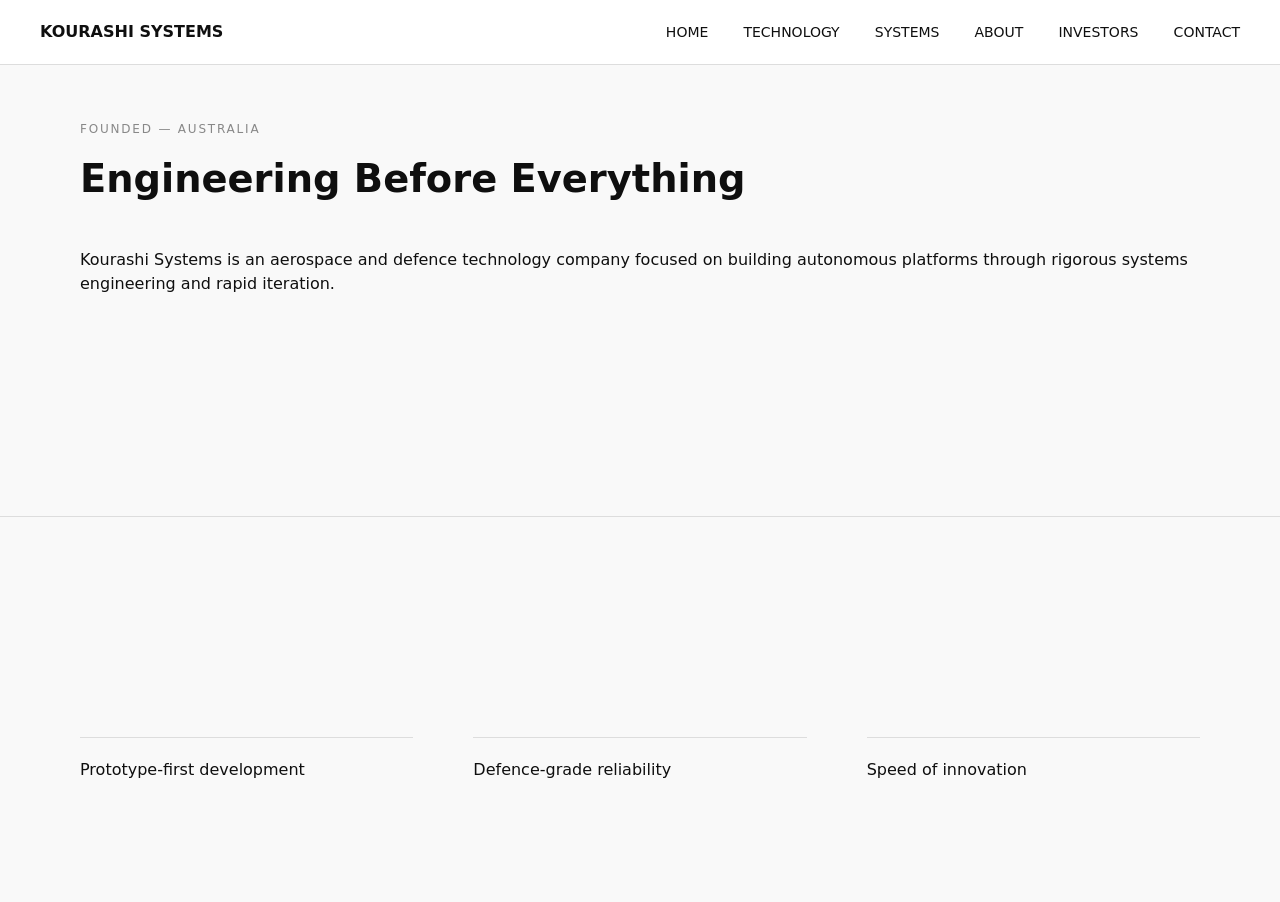
<file: about.html>
<!DOCTYPE html>
<html>
<head>
  <title>About — Kourashi Systems</title>
  <link rel="stylesheet" href="css/styles.css">
</head>
<body>

<nav>
  <div class="nav-inner">
    <strong>KOURASHI SYSTEMS</strong>
    <div class="nav-links">
      <a href="index.html">HOME</a>
      <a href="technology.html">TECHNOLOGY</a>
      <a href="systems.html">SYSTEMS</a>
      <a href="about.html">ABOUT</a>
      <a href="investors.html">INVESTORS</a>
      <a href="contact.html">CONTACT</a>
    </div>
  </div>
</nav>

<section class="container fade">
  <div class="label">FOUNDED — AUSTRALIA</div>
  <h2>Engineering Before Everything</h2>

  <p>
  Kourashi Systems is an aerospace and defence technology company focused on
  building autonomous platforms through rigorous systems engineering and rapid iteration.
  </p>
</section>

<div class="divider"></div>

<section class="container fade">
  <div class="grid">
    <div class="card">Prototype-first development</div>
    <div class="card">Defence-grade reliability</div>
    <div class="card">Speed of innovation</div>
  </div>
</section>

<script src="js/main.js"></script>
</body>
</html>
</file>
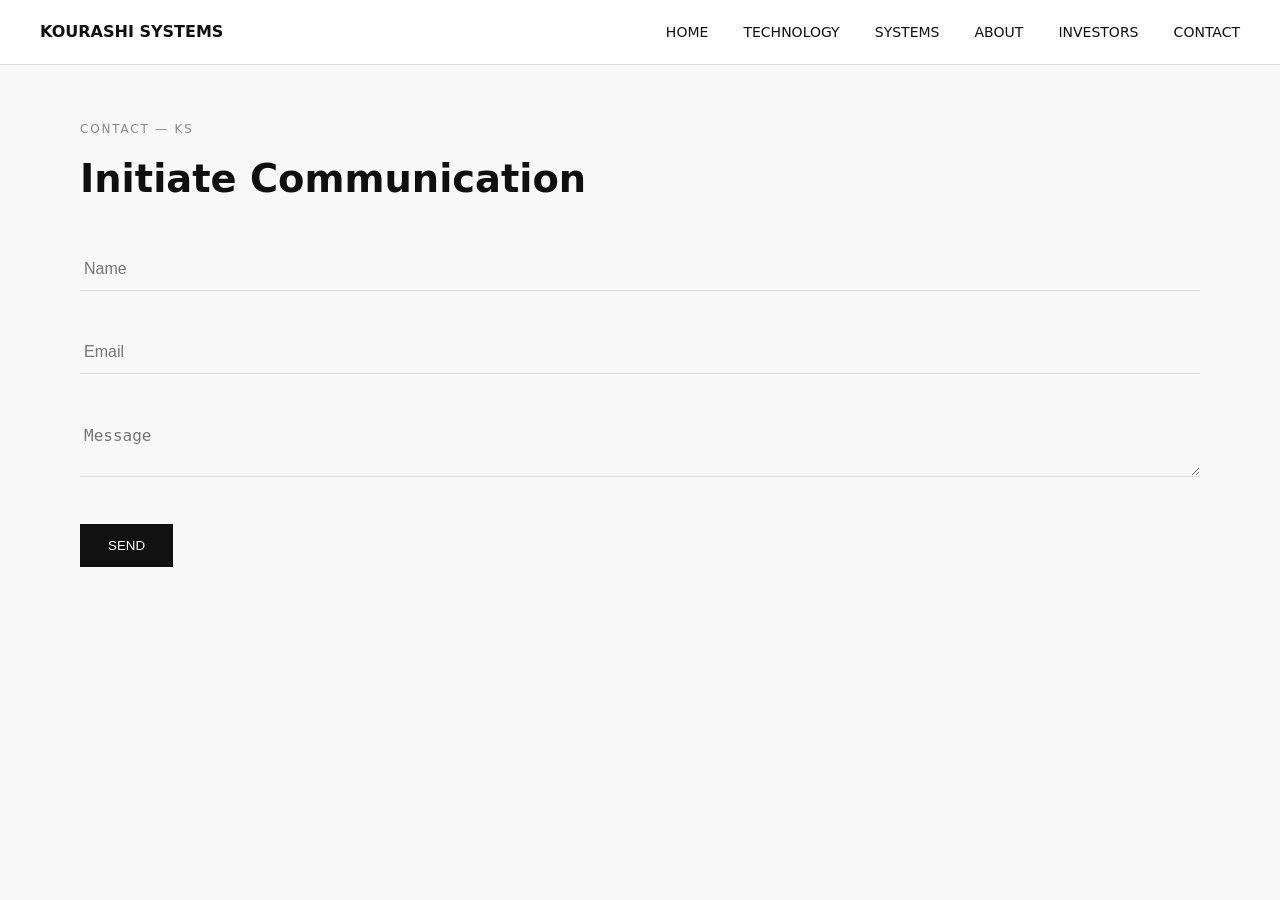
<file: contact.html>
<!DOCTYPE html>
<html>
<head>
  <title>Contact — Kourashi Systems</title>
  <link rel="stylesheet" href="css/styles.css">
</head>
<body>

<nav>
  <div class="nav-inner">
    <strong>KOURASHI SYSTEMS</strong>
    <div class="nav-links">
      <a href="index.html">HOME</a>
      <a href="technology.html">TECHNOLOGY</a>
      <a href="systems.html">SYSTEMS</a>
      <a href="about.html">ABOUT</a>
      <a href="investors.html">INVESTORS</a>
      <a href="contact.html">CONTACT</a>
    </div>
  </div>
</nav>

<section class="container fade">
  <div class="label">CONTACT — KS</div>
  <h2>Initiate Communication</h2>

  <form action="https://formsubmit.co/YOUR_EMAIL_HERE" method="POST">
    <input type="text" name="name" placeholder="Name" required>
    <input type="email" name="email" placeholder="Email" required>
    <textarea name="message" placeholder="Message" required></textarea>
    <button type="submit">SEND</button>
  </form>
</section>

<script src="js/main.js"></script>
</body>
</html>
</file>
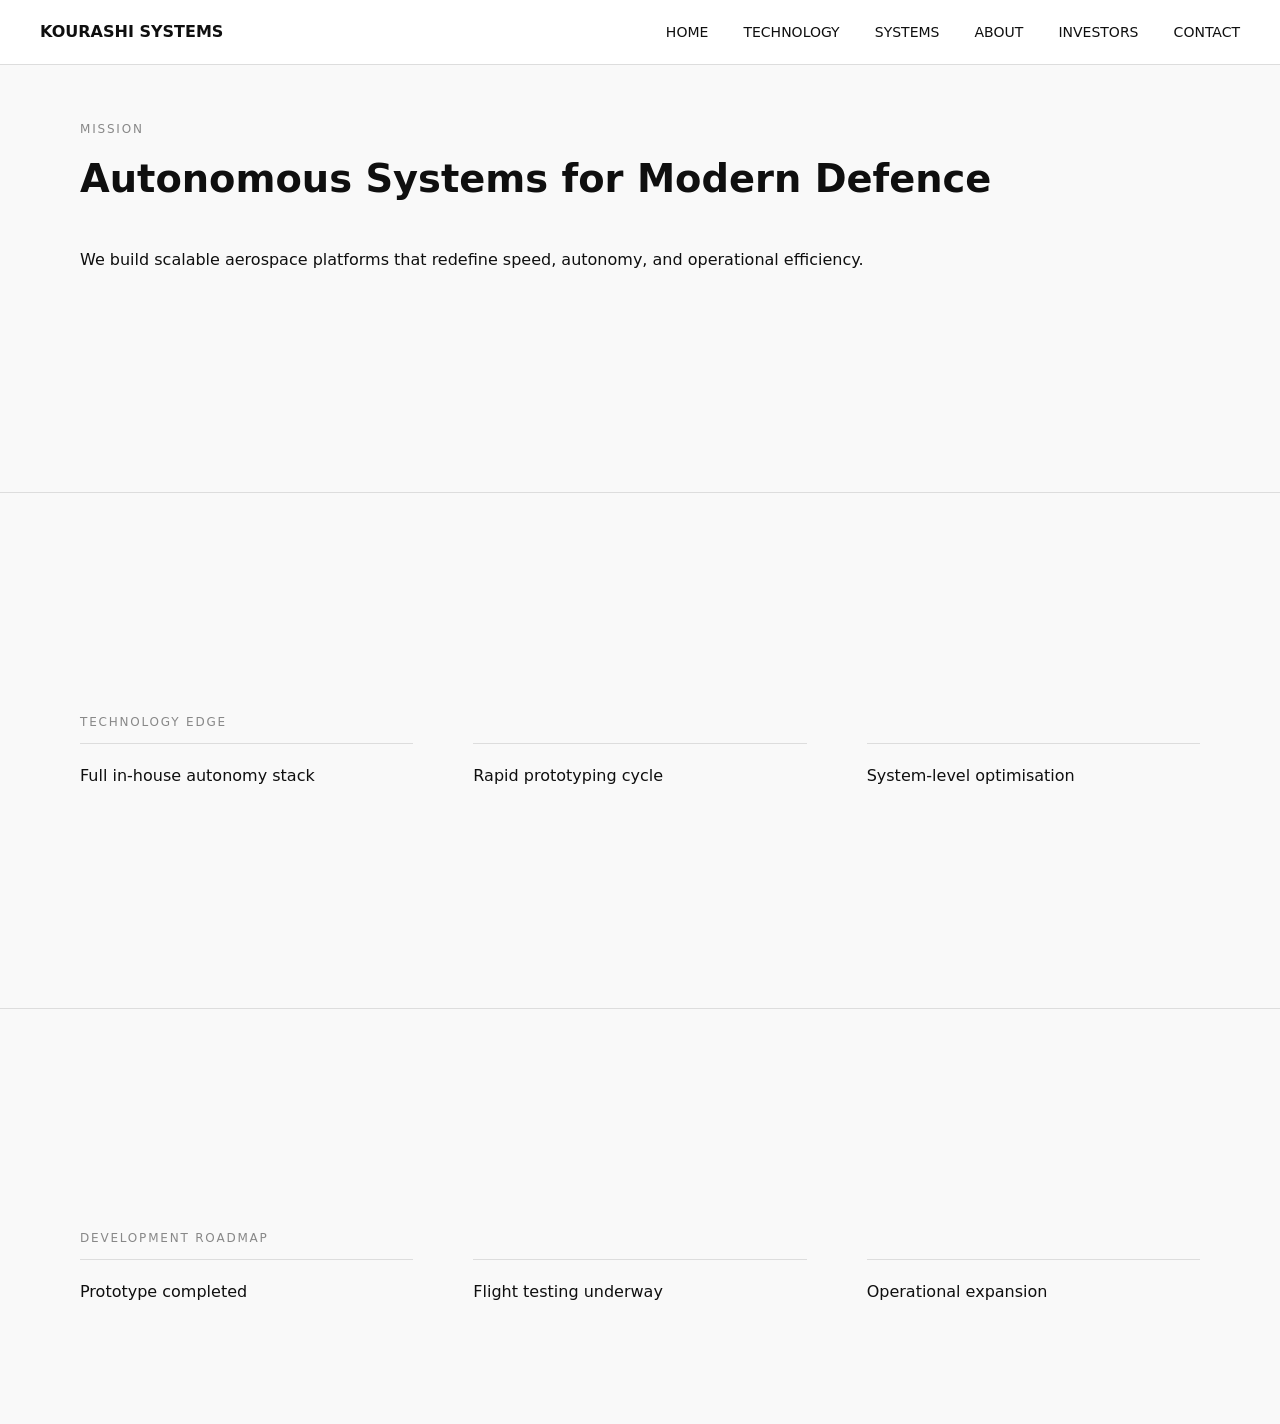
<file: investors.html>
<!DOCTYPE html>
<html>
<head>
  <title>Investors — Kourashi Systems</title>
  <link rel="stylesheet" href="css/styles.css">
</head>
<body>

<nav>
  <div class="nav-inner">
    <strong>KOURASHI SYSTEMS</strong>
    <div class="nav-links">
      <a href="index.html">HOME</a>
      <a href="technology.html">TECHNOLOGY</a>
      <a href="systems.html">SYSTEMS</a>
      <a href="about.html">ABOUT</a>
      <a href="investors.html">INVESTORS</a>
      <a href="contact.html">CONTACT</a>
    </div>
  </div>
</nav>

<section class="container fade">
  <div class="label">MISSION</div>
  <h2>Autonomous Systems for Modern Defence</h2>

  <p>
  We build scalable aerospace platforms that redefine speed, autonomy,
  and operational efficiency.
  </p>
</section>

<div class="divider"></div>

<section class="container fade">
  <div class="label">TECHNOLOGY EDGE</div>
  <div class="grid">
    <div class="card">Full in-house autonomy stack</div>
    <div class="card">Rapid prototyping cycle</div>
    <div class="card">System-level optimisation</div>
  </div>
</section>

<div class="divider"></div>

<section class="container fade">
  <div class="label">DEVELOPMENT ROADMAP</div>
  <div class="grid">
    <div class="card">Prototype completed</div>
    <div class="card">Flight testing underway</div>
    <div class="card">Operational expansion</div>
  </div>
</section>

<script src="js/main.js"></script>
</body>
</html>
</file>
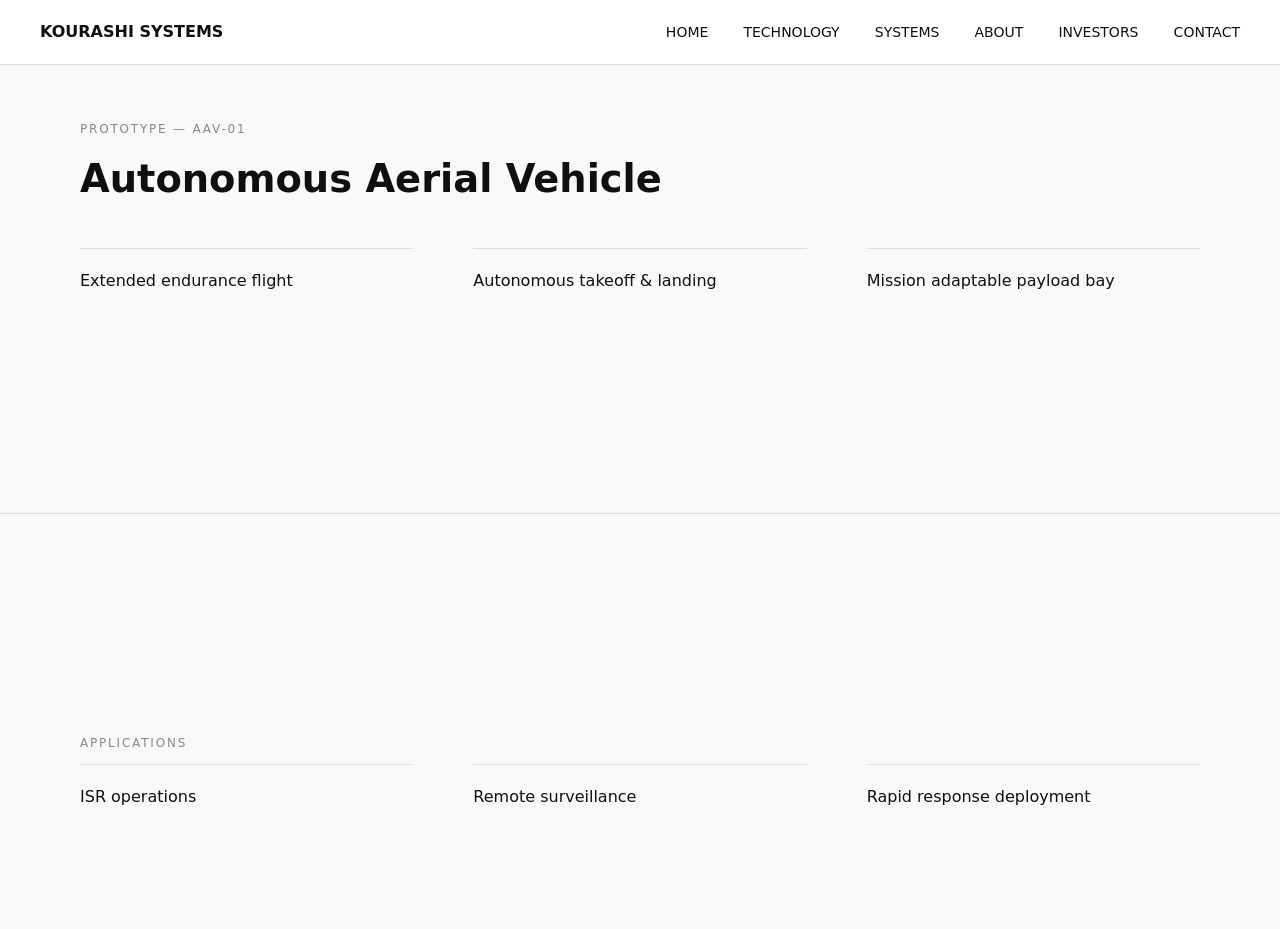
<file: systems.html>
<!DOCTYPE html>
<html>
<head>
  <title>Systems — Kourashi Systems</title>
  <link rel="stylesheet" href="css/styles.css">
</head>
<body>

<nav>
  <div class="nav-inner">
    <strong>KOURASHI SYSTEMS</strong>
    <div class="nav-links">
      <a href="index.html">HOME</a>
      <a href="technology.html">TECHNOLOGY</a>
      <a href="systems.html">SYSTEMS</a>
      <a href="about.html">ABOUT</a>
      <a href="investors.html">INVESTORS</a>
      <a href="contact.html">CONTACT</a>
    </div>
  </div>
</nav>

<section class="container fade">
  <div class="label">PROTOTYPE — AAV-01</div>
  <h2>Autonomous Aerial Vehicle</h2>

  <div class="grid">
    <div class="card">Extended endurance flight</div>
    <div class="card">Autonomous takeoff & landing</div>
    <div class="card">Mission adaptable payload bay</div>
  </div>
</section>

<div class="divider"></div>

<section class="container fade">
  <div class="label">APPLICATIONS</div>
  <div class="grid">
    <div class="card">ISR operations</div>
    <div class="card">Remote surveillance</div>
    <div class="card">Rapid response deployment</div>
  </div>
</section>

<script src="js/main.js"></script>
</body>
</html>
</file>
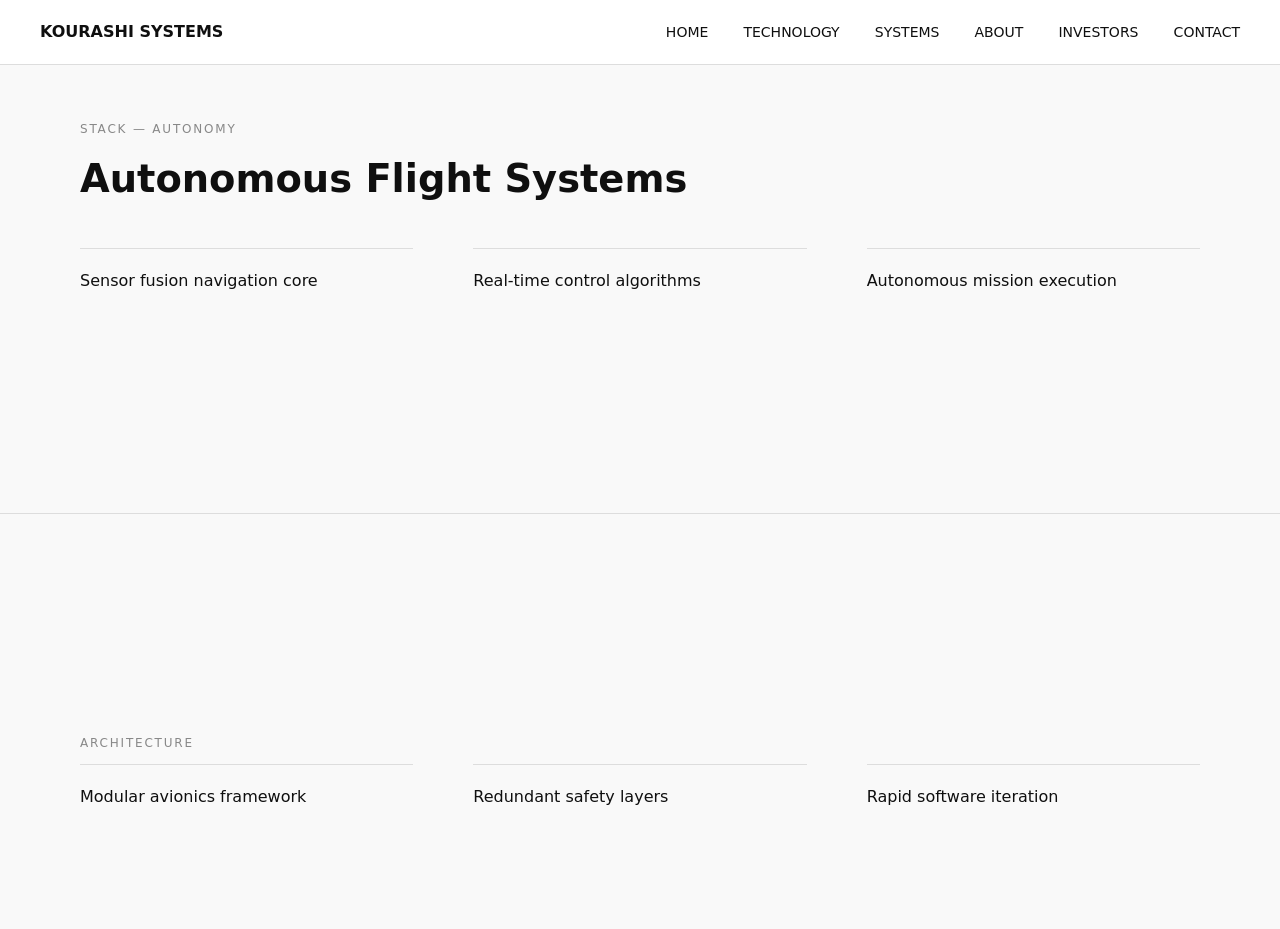
<file: technology.html>
<!DOCTYPE html>
<html>
<head>
  <title>Technology — Kourashi Systems</title>
  <link rel="stylesheet" href="css/styles.css">
</head>
<body>

<nav>
  <div class="nav-inner">
    <strong>KOURASHI SYSTEMS</strong>
    <div class="nav-links">
      <a href="index.html">HOME</a>
      <a href="technology.html">TECHNOLOGY</a>
      <a href="systems.html">SYSTEMS</a>
      <a href="about.html">ABOUT</a>
      <a href="investors.html">INVESTORS</a>
      <a href="contact.html">CONTACT</a>
    </div>
  </div>
</nav>

<section class="container fade">
  <div class="label">STACK — AUTONOMY</div>
  <h2>Autonomous Flight Systems</h2>

  <div class="grid">
    <div class="card">Sensor fusion navigation core</div>
    <div class="card">Real-time control algorithms</div>
    <div class="card">Autonomous mission execution</div>
  </div>
</section>

<div class="divider"></div>

<section class="container fade">
  <div class="label">ARCHITECTURE</div>
  <div class="grid">
    <div class="card">Modular avionics framework</div>
    <div class="card">Redundant safety layers</div>
    <div class="card">Rapid software iteration</div>
  </div>
</section>

<script src="js/main.js"></script>
</body>
</html>
</file>
<file: css/styles.css>
:root {
  --bg: #f9f9f9;
  --text: #0f0f0f;
  --muted: #888;
  --divider: #ddd;
  --accent: #111;
}

* {
  box-sizing: border-box;
  margin: 0;
  padding: 0;
}

body {
  background: var(--bg);
  color: var(--text);
  font-family: "Inter", system-ui, sans-serif;
  line-height: 1.5;
}

a {
  color: inherit;
  text-decoration: none;
}

.container {
  max-width: 1200px;
  margin: auto;
  padding: 120px 40px;
}

nav {
  position: fixed;
  width: 100%;
  top: 0;
  background: rgba(255,255,255,0.9);
  backdrop-filter: blur(6px);
  border-bottom: 1px solid var(--divider);
  z-index: 100;
}

.nav-inner {
  display: flex;
  justify-content: space-between;
  padding: 20px 40px;
}

.nav-links a {
  margin-left: 30px;
  font-size: 14px;
}

h1 {
  font-size: clamp(3rem, 6vw, 5rem);
  font-weight: 700;
  letter-spacing: -0.03em;
}

h2 {
  font-size: 2.4rem;
  margin-bottom: 40px;
}

.label {
  font-size: 12px;
  letter-spacing: 0.15em;
  color: var(--muted);
  margin-bottom: 12px;
}

.grid {
  display: grid;
  grid-template-columns: repeat(auto-fit, minmax(240px,1fr));
  gap: 60px;
}

.card {
  border-top: 1px solid var(--divider);
  padding-top: 20px;
}

.button {
  display: inline-block;
  margin-top: 50px;
  padding: 14px 28px;
  background: var(--accent);
  color: white;
  font-size: 14px;
}

.divider {
  height: 1px;
  background: var(--divider);
  margin: 100px 0;
}

.fade {
  opacity: 0;
  transform: translateY(40px);
  transition: 0.8s ease;
}

.fade.show {
  opacity: 1;
  transform: translateY(0);
}

form input, form textarea {
  width: 100%;
  border: none;
  border-bottom: 1px solid var(--divider);
  padding: 12px 4px;
  background: transparent;
  font-size: 16px;
  margin-bottom: 40px;
}

form button {
  background: var(--accent);
  color: white;
  padding: 14px 28px;
  border: none;
  cursor: pointer;
}
</file>
